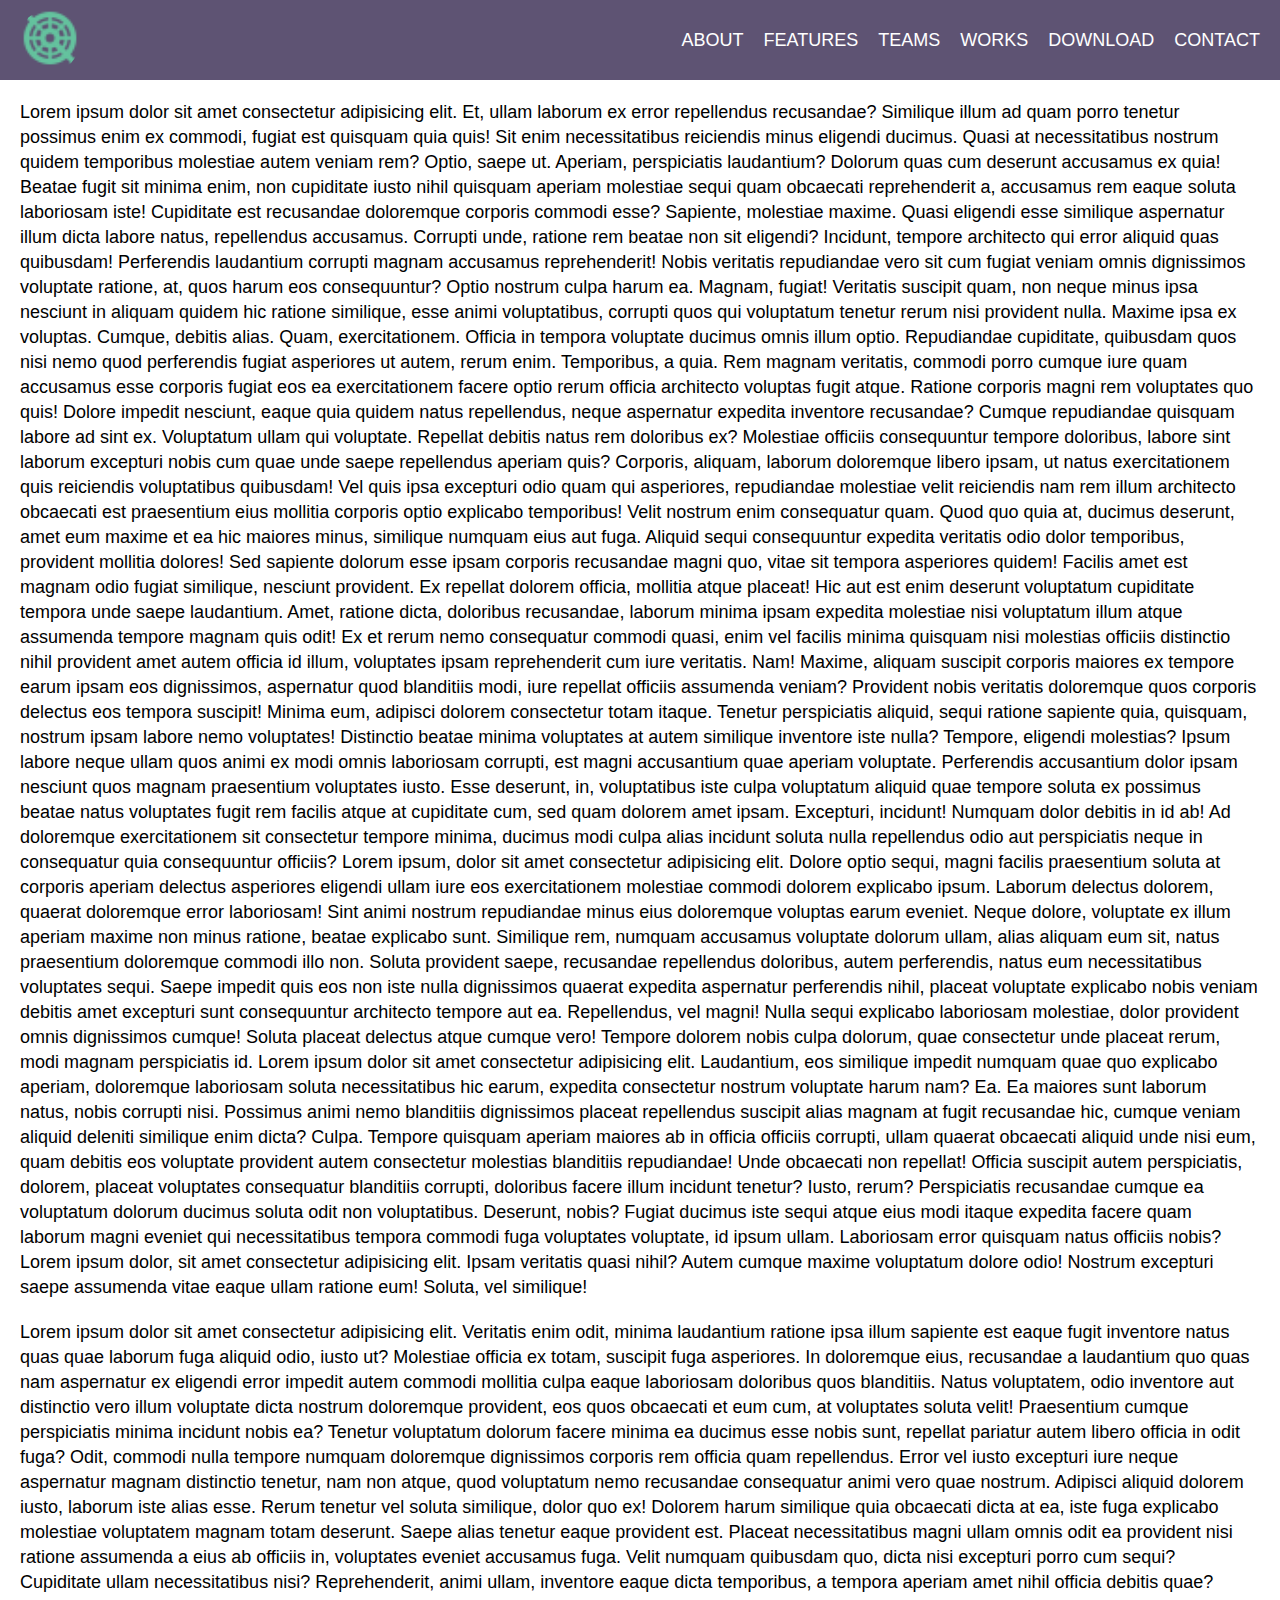
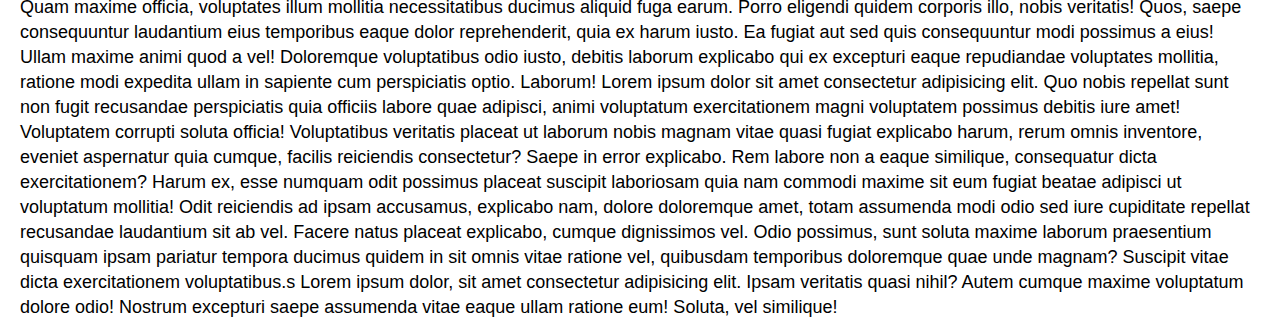
<file: burg/index.html>
<!DOCTYPE html>
<html lang="en">
<head>
    <meta charset="UTF-8">
    <meta name="viewport" content="width=device-width, initial-scale=1.0">
    <meta http-equiv="X-UA-Compatible" content="ie=edge">
    <link rel="stylesheet" href="style.css">
    <title>Document</title>
</head>
<body>
   <div class="wrapper">
    <header class="header">
        <div class="container">
            <div class="header-body">
                <a href="#" class="header-logo"><img src="Icon3.png" alt=""></a>
                <div class="header-burg">
                    <span></span>
                </div>
                <nav class="header-menu">
                    <ul class="header-list">
                        <li><a href="" class="header-link">About</a></li>
                        <li><a href="" class="header-link">Features</a></li>
                        <li><a href="" class="header-link">Teams</a></li>
                        <li><a href="" class="header-link">Works</a></li>
                        <li><a href="" class="header-link">Download</a></li>
                        <li><a href="" class="header-link">Contact</a></li>
                    </ul>
                </nav>
            </div>
        </div>
    </header>
    <div class="content">
        <div class="container">
            <div class="content-text">
                <p>Lorem ipsum dolor sit amet consectetur adipisicing elit. Et, ullam laborum ex error repellendus recusandae? Similique illum ad quam porro tenetur possimus enim ex commodi, fugiat est quisquam quia quis!
                Sit enim necessitatibus reiciendis minus eligendi ducimus. Quasi at necessitatibus nostrum quidem temporibus molestiae autem veniam rem? Optio, saepe ut. Aperiam, perspiciatis laudantium? Dolorum quas cum deserunt accusamus ex quia!
                Beatae fugit sit minima enim, non cupiditate iusto nihil quisquam aperiam molestiae sequi quam obcaecati reprehenderit a, accusamus rem eaque soluta laboriosam iste! Cupiditate est recusandae doloremque corporis commodi esse?
                Sapiente, molestiae maxime. Quasi eligendi esse similique aspernatur illum dicta labore natus, repellendus accusamus. Corrupti unde, ratione rem beatae non sit eligendi? Incidunt, tempore architecto qui error aliquid quas quibusdam!
                Perferendis laudantium corrupti magnam accusamus reprehenderit! Nobis veritatis repudiandae vero sit cum fugiat veniam omnis dignissimos voluptate ratione, at, quos harum eos consequuntur? Optio nostrum culpa harum ea. Magnam, fugiat!
                Veritatis suscipit quam, non neque minus ipsa nesciunt in aliquam quidem hic ratione similique, esse animi voluptatibus, corrupti quos qui voluptatum tenetur rerum nisi provident nulla. Maxime ipsa ex voluptas.
                Cumque, debitis alias. Quam, exercitationem. Officia in tempora voluptate ducimus omnis illum optio. Repudiandae cupiditate, quibusdam quos nisi nemo quod perferendis fugiat asperiores ut autem, rerum enim. Temporibus, a quia.
                Rem magnam veritatis, commodi porro cumque iure quam accusamus esse corporis fugiat eos ea exercitationem facere optio rerum officia architecto voluptas fugit atque. Ratione corporis magni rem voluptates quo quis!
                Dolore impedit nesciunt, eaque quia quidem natus repellendus, neque aspernatur expedita inventore recusandae? Cumque repudiandae quisquam labore ad sint ex. Voluptatum ullam qui voluptate. Repellat debitis natus rem doloribus ex?
                Molestiae officiis consequuntur tempore doloribus, labore sint laborum excepturi nobis cum quae unde saepe repellendus aperiam quis? Corporis, aliquam, laborum doloremque libero ipsam, ut natus exercitationem quis reiciendis voluptatibus quibusdam!
                Vel quis ipsa excepturi odio quam qui asperiores, repudiandae molestiae velit reiciendis nam rem illum architecto obcaecati est praesentium eius mollitia corporis optio explicabo temporibus! Velit nostrum enim consequatur quam.
                Quod quo quia at, ducimus deserunt, amet eum maxime et ea hic maiores minus, similique numquam eius aut fuga. Aliquid sequi consequuntur expedita veritatis odio dolor temporibus, provident mollitia dolores!
                Sed sapiente dolorum esse ipsam corporis recusandae magni quo, vitae sit tempora asperiores quidem! Facilis amet est magnam odio fugiat similique, nesciunt provident. Ex repellat dolorem officia, mollitia atque placeat!
                Hic aut est enim deserunt voluptatum cupiditate tempora unde saepe laudantium. Amet, ratione dicta, doloribus recusandae, laborum minima ipsam expedita molestiae nisi voluptatum illum atque assumenda tempore magnam quis odit!
                Ex et rerum nemo consequatur commodi quasi, enim vel facilis minima quisquam nisi molestias officiis distinctio nihil provident amet autem officia id illum, voluptates ipsam reprehenderit cum iure veritatis. Nam!
                Maxime, aliquam suscipit corporis maiores ex tempore earum ipsam eos dignissimos, aspernatur quod blanditiis modi, iure repellat officiis assumenda veniam? Provident nobis veritatis doloremque quos corporis delectus eos tempora suscipit!
                Minima eum, adipisci dolorem consectetur totam itaque. Tenetur perspiciatis aliquid, sequi ratione sapiente quia, quisquam, nostrum ipsam labore nemo voluptates! Distinctio beatae minima voluptates at autem similique inventore iste nulla?
                Tempore, eligendi molestias? Ipsum labore neque ullam quos animi ex modi omnis laboriosam corrupti, est magni accusantium quae aperiam voluptate. Perferendis accusantium dolor ipsam nesciunt quos magnam praesentium voluptates iusto.
                Esse deserunt, in, voluptatibus iste culpa voluptatum aliquid quae tempore soluta ex possimus beatae natus voluptates fugit rem facilis atque at cupiditate cum, sed quam dolorem amet ipsam. Excepturi, incidunt!
                Numquam dolor debitis in id ab! Ad doloremque exercitationem sit consectetur tempore minima, ducimus modi culpa alias incidunt soluta nulla repellendus odio aut perspiciatis neque in consequatur quia consequuntur officiis?
                    Lorem ipsum, dolor sit amet consectetur adipisicing elit. Dolore optio sequi, magni facilis praesentium soluta at corporis aperiam delectus asperiores eligendi ullam iure eos exercitationem molestiae commodi dolorem explicabo ipsum.
                Laborum delectus dolorem, quaerat doloremque error laboriosam! Sint animi nostrum repudiandae minus eius doloremque voluptas earum eveniet. Neque dolore, voluptate ex illum aperiam maxime non minus ratione, beatae explicabo sunt.
                Similique rem, numquam accusamus voluptate dolorum ullam, alias aliquam eum sit, natus praesentium doloremque commodi illo non. Soluta provident saepe, recusandae repellendus doloribus, autem perferendis, natus eum necessitatibus voluptates sequi.
                Saepe impedit quis eos non iste nulla dignissimos quaerat expedita aspernatur perferendis nihil, placeat voluptate explicabo nobis veniam debitis amet excepturi sunt consequuntur architecto tempore aut ea. Repellendus, vel magni!
                Nulla sequi explicabo laboriosam molestiae, dolor provident omnis dignissimos cumque! Soluta placeat delectus atque cumque vero! Tempore dolorem nobis culpa dolorum, quae consectetur unde placeat rerum, modi magnam perspiciatis id.
                    Lorem ipsum dolor sit amet consectetur adipisicing elit. Laudantium, eos similique impedit numquam quae quo explicabo aperiam, doloremque laboriosam soluta necessitatibus hic earum, expedita consectetur nostrum voluptate harum nam? Ea.
                Ea maiores sunt laborum natus, nobis corrupti nisi. Possimus animi nemo blanditiis dignissimos placeat repellendus suscipit alias magnam at fugit recusandae hic, cumque veniam aliquid deleniti similique enim dicta? Culpa.
                Tempore quisquam aperiam maiores ab in officia officiis corrupti, ullam quaerat obcaecati aliquid unde nisi eum, quam debitis eos voluptate provident autem consectetur molestias blanditiis repudiandae! Unde obcaecati non repellat!
                Officia suscipit autem perspiciatis, dolorem, placeat voluptates consequatur blanditiis corrupti, doloribus facere illum incidunt tenetur? Iusto, rerum? Perspiciatis recusandae cumque ea voluptatum dolorum ducimus soluta odit non voluptatibus. Deserunt, nobis?
                Fugiat ducimus iste sequi atque eius modi itaque expedita facere quam laborum magni eveniet qui necessitatibus tempora commodi fuga voluptates voluptate, id ipsum ullam. Laboriosam error quisquam natus officiis nobis? Lorem ipsum dolor, sit amet consectetur adipisicing elit. Ipsam veritatis quasi nihil? Autem cumque maxime voluptatum dolore odio! Nostrum excepturi saepe assumenda vitae eaque ullam ratione eum! Soluta, vel similique!</p>
                <p>Lorem ipsum dolor sit amet consectetur adipisicing elit. Veritatis enim odit, minima laudantium ratione ipsa illum sapiente est eaque fugit inventore natus quas quae laborum fuga aliquid odio, iusto ut?
                Molestiae officia ex totam, suscipit fuga asperiores. In doloremque eius, recusandae a laudantium quo quas nam aspernatur ex eligendi error impedit autem commodi mollitia culpa eaque laboriosam doloribus quos blanditiis.
                Natus voluptatem, odio inventore aut distinctio vero illum voluptate dicta nostrum doloremque provident, eos quos obcaecati et eum cum, at voluptates soluta velit! Praesentium cumque perspiciatis minima incidunt nobis ea?
                Tenetur voluptatum dolorum facere minima ea ducimus esse nobis sunt, repellat pariatur autem libero officia in odit fuga? Odit, commodi nulla tempore numquam doloremque dignissimos corporis rem officia quam repellendus.
                Error vel iusto excepturi iure neque aspernatur magnam distinctio tenetur, nam non atque, quod voluptatum nemo recusandae consequatur animi vero quae nostrum. Adipisci aliquid dolorem iusto, laborum iste alias esse.
                Rerum tenetur vel soluta similique, dolor quo ex! Dolorem harum similique quia obcaecati dicta at ea, iste fuga explicabo molestiae voluptatem magnam totam deserunt. Saepe alias tenetur eaque provident est.
                Placeat necessitatibus magni ullam omnis odit ea provident nisi ratione assumenda a eius ab officiis in, voluptates eveniet accusamus fuga. Velit numquam quibusdam quo, dicta nisi excepturi porro cum sequi?
                Cupiditate ullam necessitatibus nisi? Reprehenderit, animi ullam, inventore eaque dicta temporibus, a tempora aperiam amet nihil officia debitis quae? Quam maxime officia, voluptates illum mollitia necessitatibus ducimus aliquid fuga earum.
                Porro eligendi quidem corporis illo, nobis veritatis! Quos, saepe consequuntur laudantium eius temporibus eaque dolor reprehenderit, quia ex harum iusto. Ea fugiat aut sed quis consequuntur modi possimus a eius!
                Ullam maxime animi quod a vel! Doloremque voluptatibus odio iusto, debitis laborum explicabo qui ex excepturi eaque repudiandae voluptates mollitia, ratione modi expedita ullam in sapiente cum perspiciatis optio. Laborum!
                    Lorem ipsum dolor sit amet consectetur adipisicing elit. Quo nobis repellat sunt non fugit recusandae perspiciatis quia officiis labore quae adipisci, animi voluptatum exercitationem magni voluptatem possimus debitis iure amet!
                Voluptatem corrupti soluta officia! Voluptatibus veritatis placeat ut laborum nobis magnam vitae quasi fugiat explicabo harum, rerum omnis inventore, eveniet aspernatur quia cumque, facilis reiciendis consectetur? Saepe in error explicabo.
                Rem labore non a eaque similique, consequatur dicta exercitationem? Harum ex, esse numquam odit possimus placeat suscipit laboriosam quia nam commodi maxime sit eum fugiat beatae adipisci ut voluptatum mollitia!
                Odit reiciendis ad ipsam accusamus, explicabo nam, dolore doloremque amet, totam assumenda modi odio sed iure cupiditate repellat recusandae laudantium sit ab vel. Facere natus placeat explicabo, cumque dignissimos vel.
                Odio possimus, sunt soluta maxime laborum praesentium quisquam ipsam pariatur tempora ducimus quidem in sit omnis vitae ratione vel, quibusdam temporibus doloremque quae unde magnam? Suscipit vitae dicta exercitationem voluptatibus.s Lorem ipsum dolor, sit amet consectetur adipisicing elit. Ipsam veritatis quasi nihil? Autem cumque maxime voluptatum dolore odio! Nostrum excepturi saepe assumenda vitae eaque ullam ratione eum! Soluta, vel similique!</p>
            </div>
        </div>
    </div>
   </div>

<script src="https://code.jquery.com/jquery-3.4.1.slim.min.js"></script>
<script src="app.js"></script>
</body>
</html>
</file>
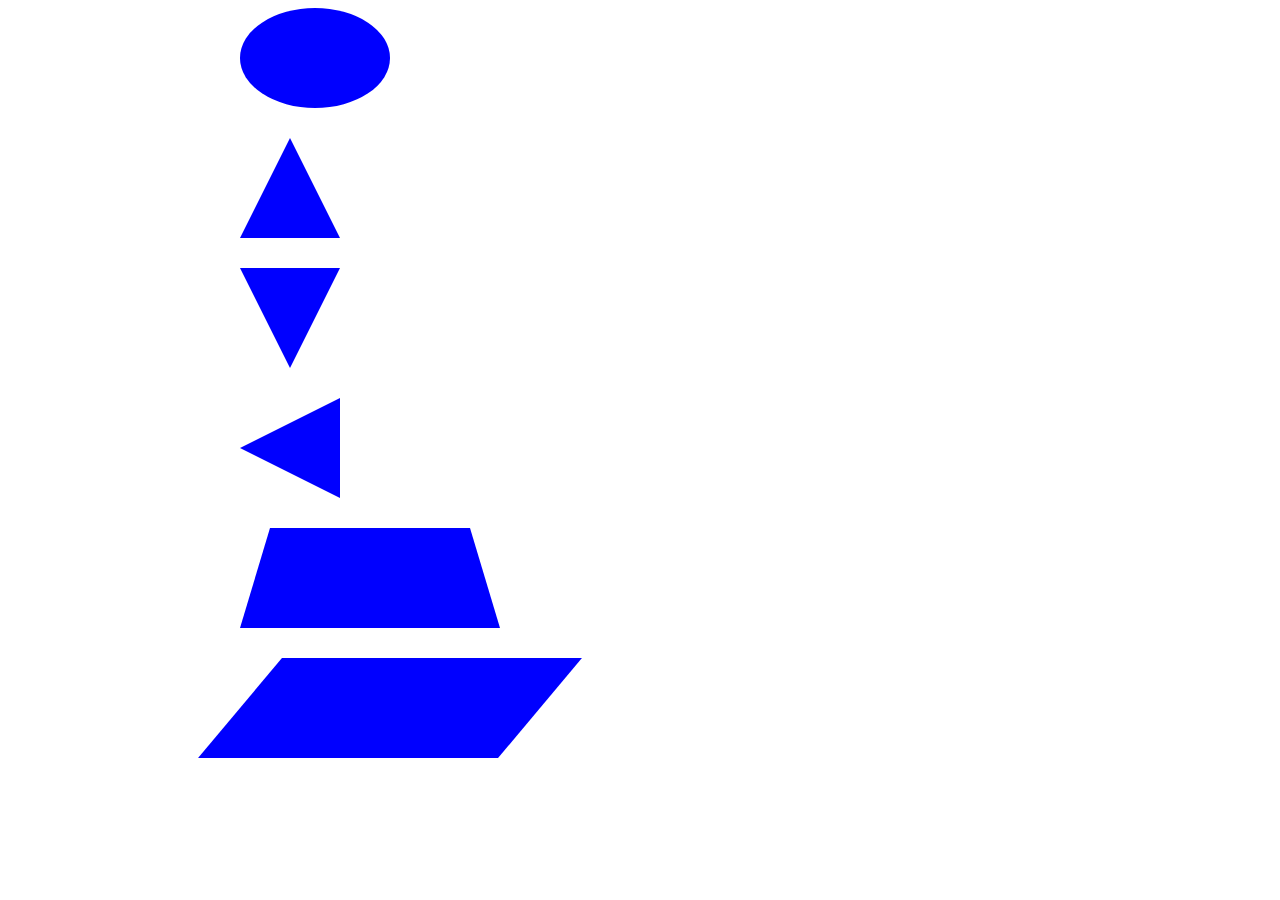
<file: fig/index.html>
<!DOCTYPE html>
<html lang="en">
<head>
    <meta charset="UTF-8">
    <meta name="viewport" content="width=device-width, initial-scale=1.0">
    <meta http-equiv="X-UA-Compatible" content="ie=edge">
    <link rel="stylesheet" href="style.css">
    <title>Document</title>
</head>
<body>
    <div class="block">
        <div class="figure">
            <div class="oval"></div>
        </div>
        <div class="figure">
            <div class="trial-up"></div>
        </div>
        <div class="figure">
            <div class="trial-down"></div>
        </div>
        <div class="figure">
            <div class="trial-left"></div>
        </div>
        <div class="figure">
            <div class="trial-right"></div>
        </div>
        <div class="figure">
            <div class="trapez"></div>
        </div>
        <div class="figure">
            <div class="paral"></div>
        </div>
    </div>
</body>
</html>
</file>
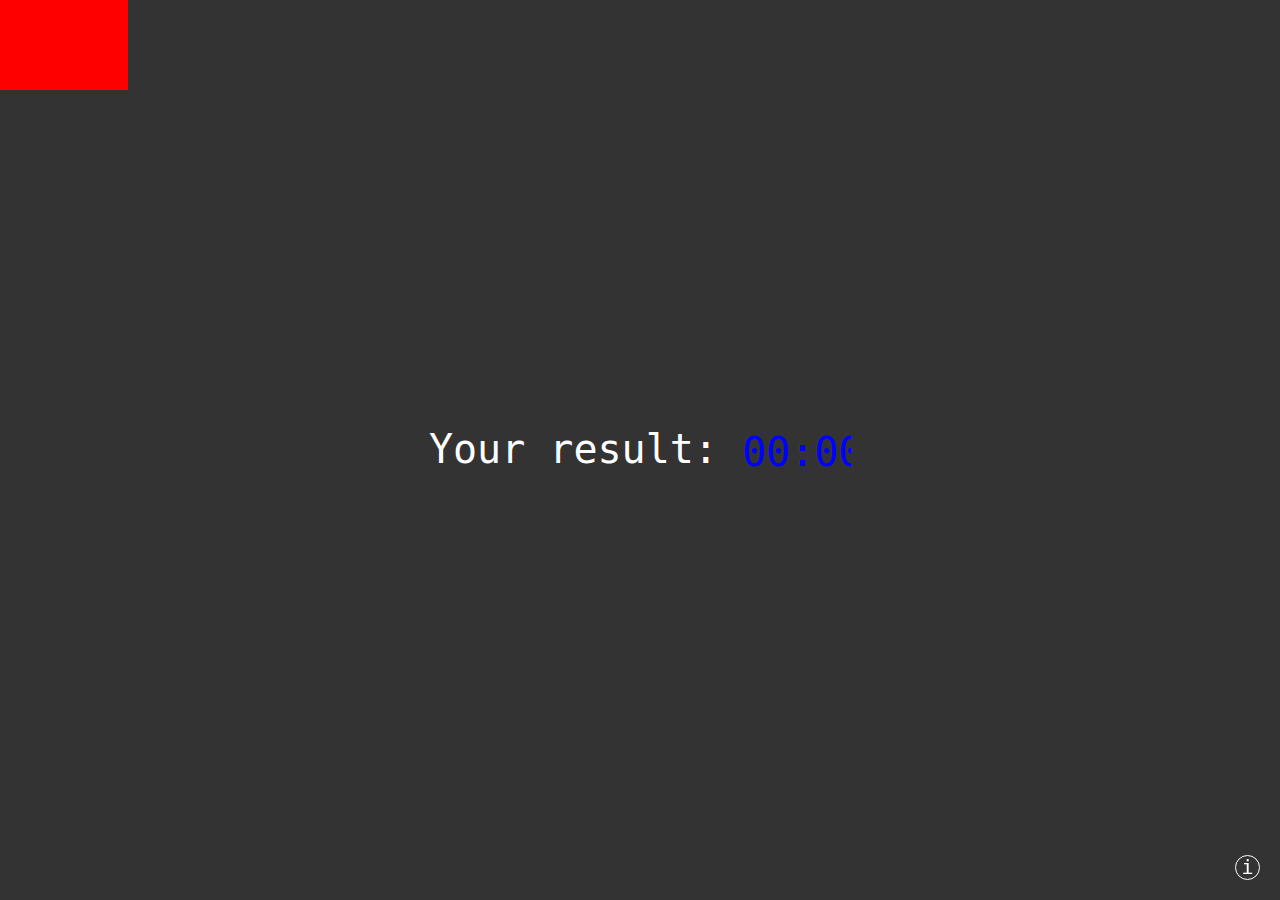
<file: game/index.html>
<!DOCTYPE html>
<html lang="en">
<head>
    <meta charset="UTF-8">
    <meta name="viewport" content="width=device-width, initial-scale=1.0">
    <meta http-equiv="X-UA-Compatible" content="ie=edge">
    <link rel="stylesheet" href="style.css">
    <title>Document</title>
</head>
<body>
    
    <div class="wrapper">
        <div class="game">
            <div class="game-body">
                <div class="game-item">
                    <div class="game-text">
                       Your result: <span></span>
                    </div>
                </div>
                <div class="game-count"></div>
            </div>
            <div class="game-win">Victory!</div>
        </div>
        <div class="info">
            <a href="#info" title="Game`s rules" class="info-item">i</a>
            <div id="info" class="info-body">
                <a href="#" class="info-close">X</a>
                <div class="info-text">
                    <p>Stay alife about 1 minute, walking from rectangle</p>
                    <p>The game starts after hover on gray field</p>
                    <p>When you go overflow the field? game reset!</p>
                </div>
            </div>
        </div>

    </div>

    <script src="app.js"></script>
</body>
</html>
</file>
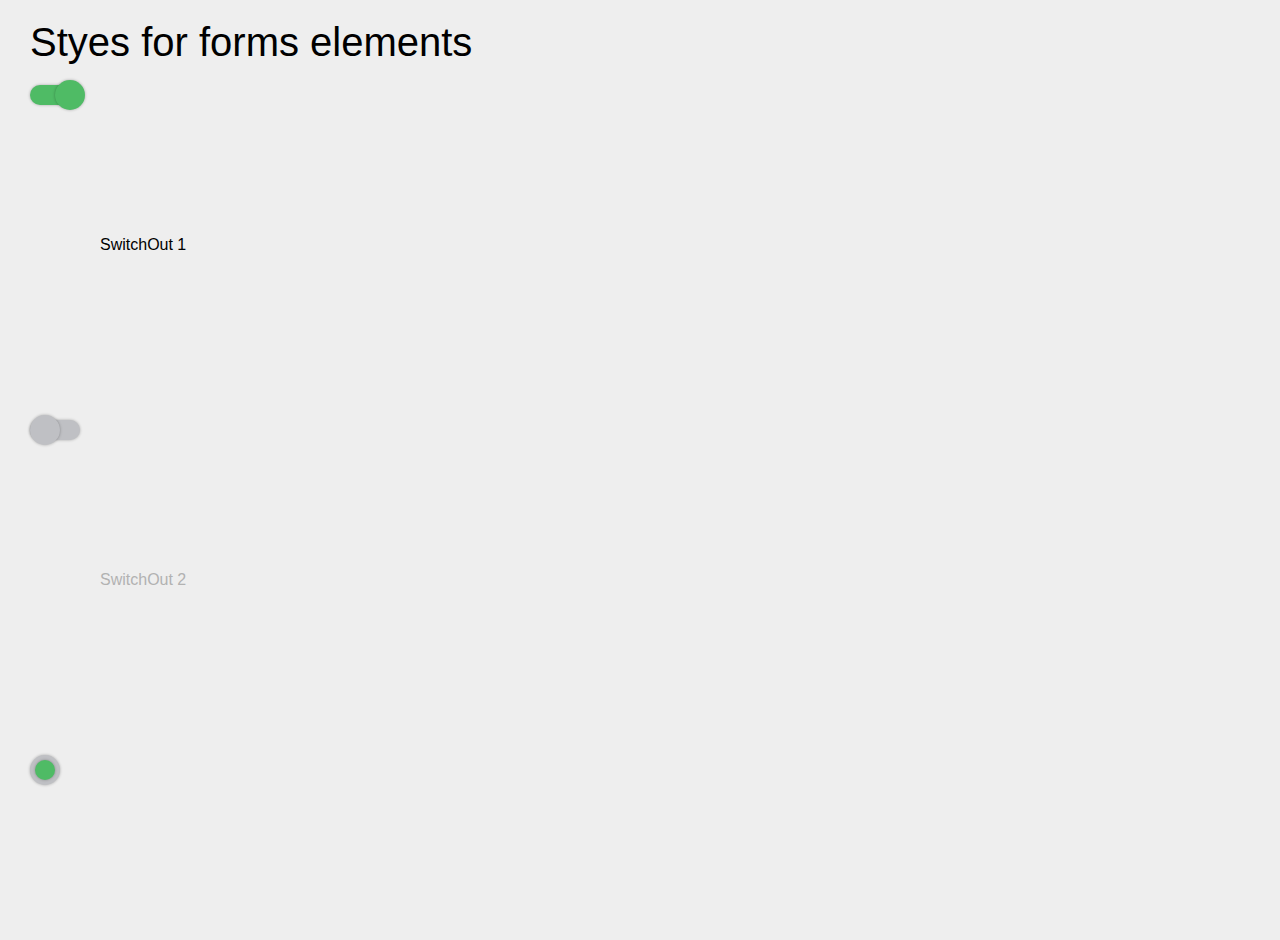
<file: radiobtn/index.html>
<!DOCTYPE html>
<html lang="en">
<head>
    <meta charset="UTF-8">
    <meta name="viewport" content="width=device-width, initial-scale=1.0">
    <meta http-equiv="X-UA-Compatible" content="ie=edge">
    <link rel="stylesheet" href="style.css">
    <title>Document</title>
</head>
<body>
   <div class="wrapper">
        <form action="#" class="block-form">
            <div class="block-form__title">Styes for forms elements</div>
            <div class="block-form__input">
                <div class="checkbox">
                    SwitchOut 1
                    <input type="checkbox" checked name="checkbox1">
                </div>
            </div>
            <div class="block-form__input">
                <div class="checkbox">
                    SwitchOut 2
                    <input type="checkbox" name="checkbox2">
                </div>
            </div>
            <div class="block-form__input">
                <div class="radiobtn">
                    <div class="radiobtn-item">
                        Radio 1
                        <input type="radio" checked name="nameradio" value="1">
                    </div>
                    <div class="radiobtn-item">
                        Radio 2
                        <input type="radio" name="nameradio" value="2">
                    </div>
                    <div class="radiobtn-item">
                        Radio 3
                        <input type="radio" name="nameradio" value="3">
                    </div>
                </div>
            </div>
            <button class="btn" type="submit"><span>Send Form</span></button>
       </form>
   </div>

<script src="https://code.jquery.com/jquery-3.4.1.slim.min.js"></script>
<script src="ap.js"></script>
</body>
</html>
</file>
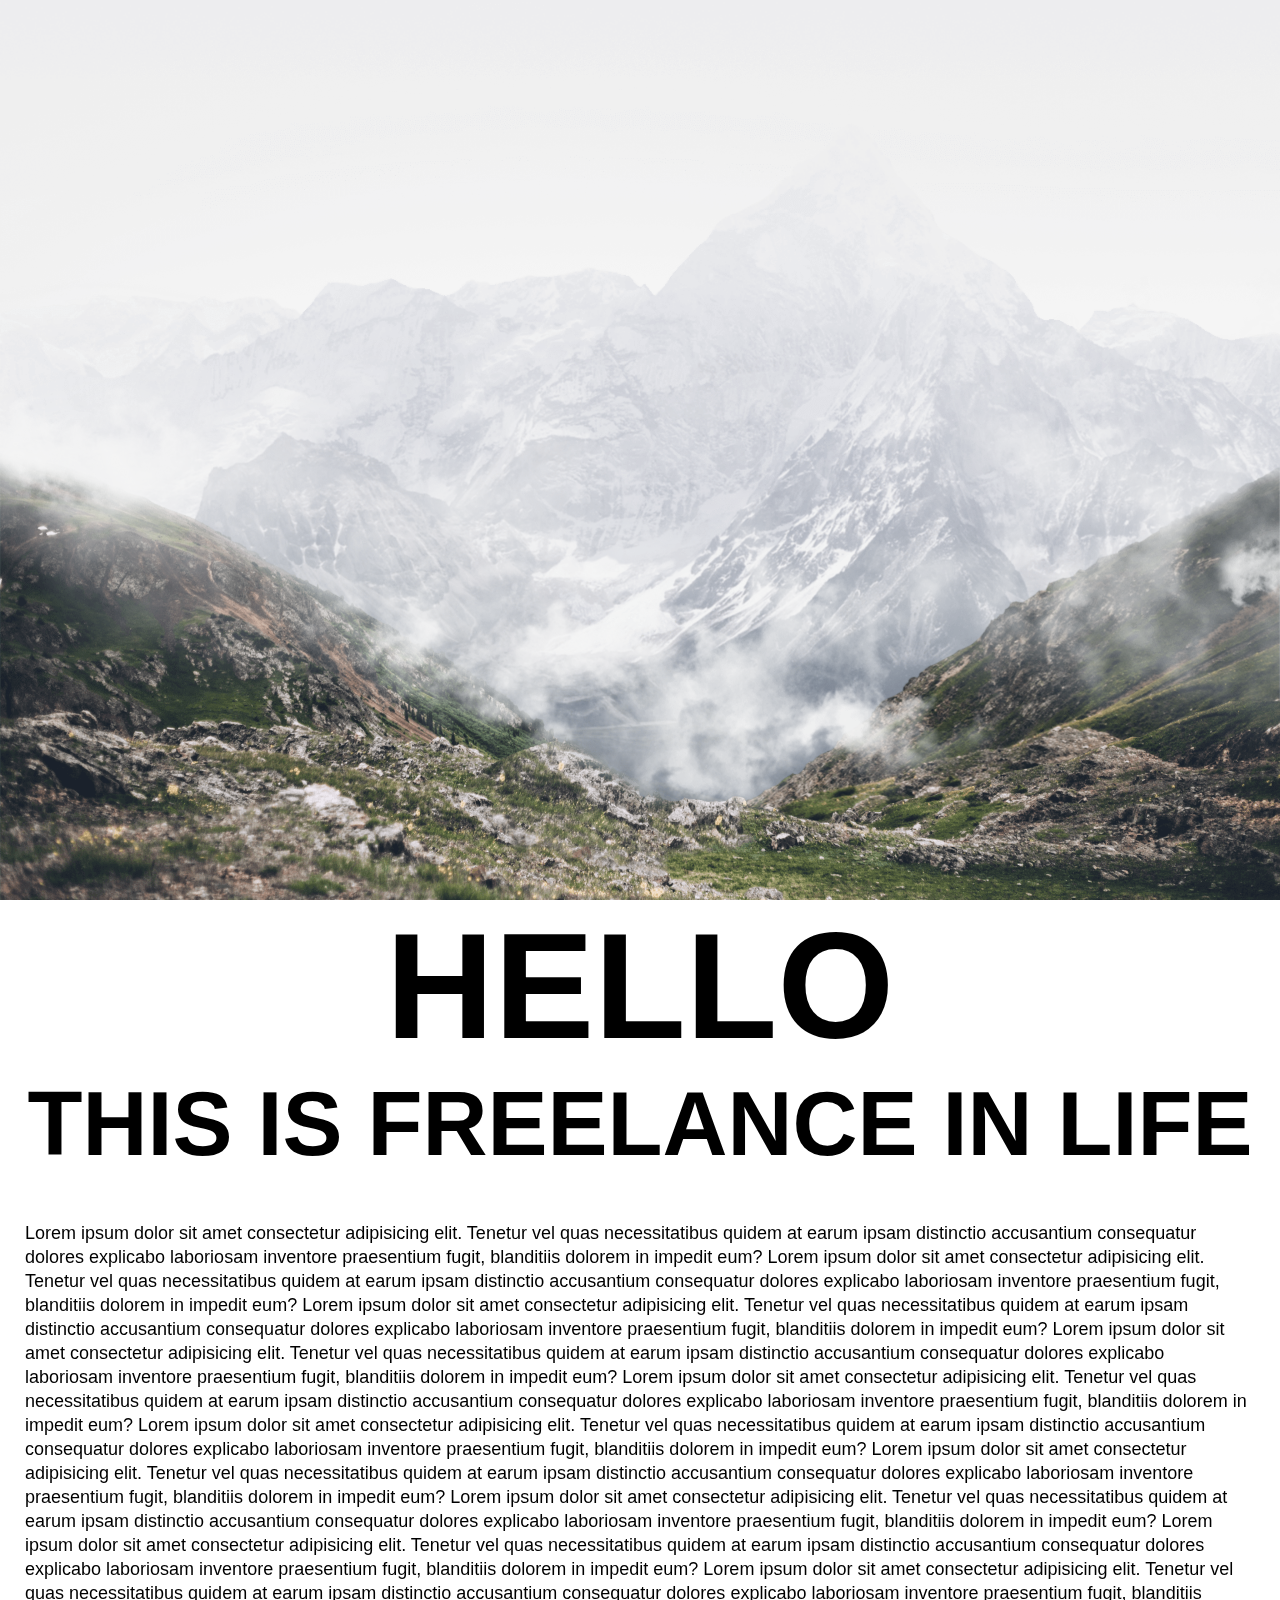
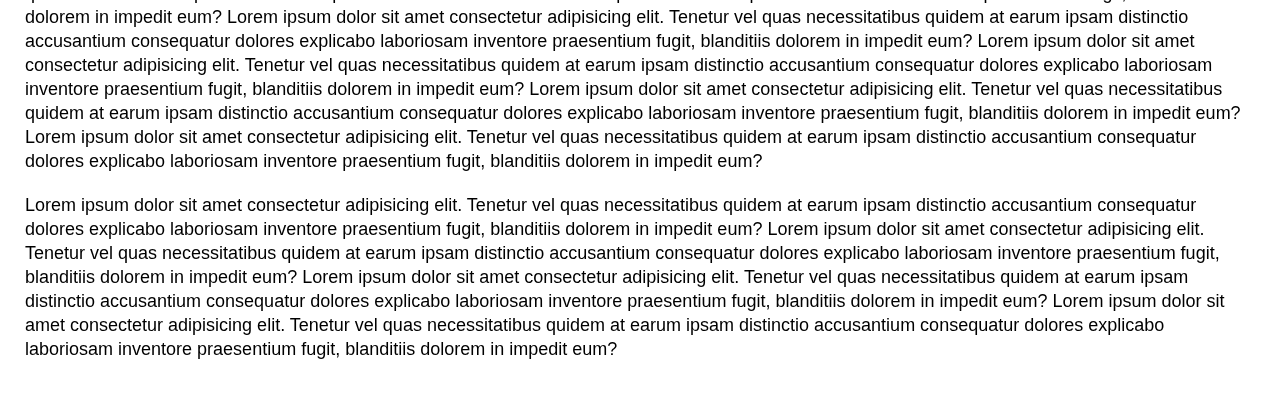
<file: radiobtn/paralax/index.html>
<!DOCTYPE html>
<html lang="en">
<head>
    <meta charset="UTF-8">
    <meta name="viewport" content="width=device-width, initial-scale=1.0">
    <meta http-equiv="X-UA-Compatible" content="ie=edge">
    <link rel="stylesheet" href="style.css">
    <title>Document</title>
</head>
<body>
   <div class="wrapper">
        <div class="page">
            <div class="paralax">
                <div class="paralax_mountain paralax_mountain-1"></div>
                <div class="paralax_mountain paralax_mountain-2"></div>
                <div class="paralax_mountain paralax_mountain-3"></div>
                <div class="paralax_fog"></div>
            </div>
            <div class="content">
                <div class="content_body">
                    <div class="content_header">
                        <h1 class="content_title">Hello</h1>
                        <h1 class="content_subtitle">This is freelance in life</h1>
                    </div>
                    <div class="content_article">
                        <p>Lorem ipsum dolor sit amet consectetur adipisicing elit. Tenetur vel quas necessitatibus quidem at earum ipsam distinctio accusantium consequatur dolores explicabo laboriosam inventore praesentium fugit, blanditiis dolorem in impedit eum?
                            Lorem ipsum dolor sit amet consectetur adipisicing elit. Tenetur vel quas necessitatibus quidem at earum ipsam distinctio accusantium consequatur dolores explicabo laboriosam inventore praesentium fugit, blanditiis dolorem in impedit eum?
                            Lorem ipsum dolor sit amet consectetur adipisicing elit. Tenetur vel quas necessitatibus quidem at earum ipsam distinctio accusantium consequatur dolores explicabo laboriosam inventore praesentium fugit, blanditiis dolorem in impedit eum?
                            Lorem ipsum dolor sit amet consectetur adipisicing elit. Tenetur vel quas necessitatibus quidem at earum ipsam distinctio accusantium consequatur dolores explicabo laboriosam inventore praesentium fugit, blanditiis dolorem in impedit eum?
                            Lorem ipsum dolor sit amet consectetur adipisicing elit. Tenetur vel quas necessitatibus quidem at earum ipsam distinctio accusantium consequatur dolores explicabo laboriosam inventore praesentium fugit, blanditiis dolorem in impedit eum?
                            Lorem ipsum dolor sit amet consectetur adipisicing elit. Tenetur vel quas necessitatibus quidem at earum ipsam distinctio accusantium consequatur dolores explicabo laboriosam inventore praesentium fugit, blanditiis dolorem in impedit eum?
                            Lorem ipsum dolor sit amet consectetur adipisicing elit. Tenetur vel quas necessitatibus quidem at earum ipsam distinctio accusantium consequatur dolores explicabo laboriosam inventore praesentium fugit, blanditiis dolorem in impedit eum?
                            Lorem ipsum dolor sit amet consectetur adipisicing elit. Tenetur vel quas necessitatibus quidem at earum ipsam distinctio accusantium consequatur dolores explicabo laboriosam inventore praesentium fugit, blanditiis dolorem in impedit eum?
                            Lorem ipsum dolor sit amet consectetur adipisicing elit. Tenetur vel quas necessitatibus quidem at earum ipsam distinctio accusantium consequatur dolores explicabo laboriosam inventore praesentium fugit, blanditiis dolorem in impedit eum?
                            Lorem ipsum dolor sit amet consectetur adipisicing elit. Tenetur vel quas necessitatibus quidem at earum ipsam distinctio accusantium consequatur dolores explicabo laboriosam inventore praesentium fugit, blanditiis dolorem in impedit eum?
                            Lorem ipsum dolor sit amet consectetur adipisicing elit. Tenetur vel quas necessitatibus quidem at earum ipsam distinctio accusantium consequatur dolores explicabo laboriosam inventore praesentium fugit, blanditiis dolorem in impedit eum?
                            Lorem ipsum dolor sit amet consectetur adipisicing elit. Tenetur vel quas necessitatibus quidem at earum ipsam distinctio accusantium consequatur dolores explicabo laboriosam inventore praesentium fugit, blanditiis dolorem in impedit eum?
                            Lorem ipsum dolor sit amet consectetur adipisicing elit. Tenetur vel quas necessitatibus quidem at earum ipsam distinctio accusantium consequatur dolores explicabo laboriosam inventore praesentium fugit, blanditiis dolorem in impedit eum?
                            Lorem ipsum dolor sit amet consectetur adipisicing elit. Tenetur vel quas necessitatibus quidem at earum ipsam distinctio accusantium consequatur dolores explicabo laboriosam inventore praesentium fugit, blanditiis dolorem in impedit eum?
                        </p>
                        <p>Lorem ipsum dolor sit amet consectetur adipisicing elit. Tenetur vel quas necessitatibus quidem at earum ipsam distinctio accusantium consequatur dolores explicabo laboriosam inventore praesentium fugit, blanditiis dolorem in impedit eum?
                            Lorem ipsum dolor sit amet consectetur adipisicing elit. Tenetur vel quas necessitatibus quidem at earum ipsam distinctio accusantium consequatur dolores explicabo laboriosam inventore praesentium fugit, blanditiis dolorem in impedit eum?
                            Lorem ipsum dolor sit amet consectetur adipisicing elit. Tenetur vel quas necessitatibus quidem at earum ipsam distinctio accusantium consequatur dolores explicabo laboriosam inventore praesentium fugit, blanditiis dolorem in impedit eum?
                            Lorem ipsum dolor sit amet consectetur adipisicing elit. Tenetur vel quas necessitatibus quidem at earum ipsam distinctio accusantium consequatur dolores explicabo laboriosam inventore praesentium fugit, blanditiis dolorem in impedit eum?
                        </p>
                    </div>
                </div>
            </div>
        </div>
   </div>

<script src="https://code.jquery.com/jquery-3.4.1.slim.min.js"></script>
<script src="app.js"></script>
</body>
</html>
</file>
<file: burg/style.css>
* {
    padding: 0;
    margin: 0;
    border: 0;
    box-sizing: border-box;
}
html, body {
    height: 100%;
    font-family: Arial, Helvetica, sans-serif;
}
.wrapper {
    
}
.container {
    min-width: 1180px;
    margin: 0 auto;
    padding: 0 20px;
}

.header {
    position: fixed;
    width: 100%;
    top: 0; left: 0;
    z-index: 50;
}
.header::before {
    content: "";
    position: absolute;
    width: 100%; height: 100%;
    top: 0; left: 0;
    background-color: #5e5373;
}
.header-body {
    position: relative;
    z-index: 2;
    display: flex;
    justify-content: space-between;
    height: 80px;
    align-items: center;
}
.header-logo {
    flex: 0 0 60px;
    border-radius: 50%;
    overflow: hidden;
    display: block;
}
.header-logo img {
    min-width: 100%;
}
.header-burg {}
.header-menu {}
.header-list {
    display: flex;
}
.header-list li {
    list-style: none;
}
.header-link {
    text-transform: uppercase;
    color: #fff;
    text-decoration: none;
    margin-left: 20px;
    font-size: 18px;
}
.content {
    padding-top: 100px;
}
.content-text {
    font-size: 18px;
    line-height: 25px;
}
.content-text p {
    margin-bottom: 20px;
}
</file>
<file: fig/style.css>
.block {
    width: 800px;
    margin: 0 auto;
    text-align: center;
}
.figure {
    margin-bottom: 30px;
}
.oval {
    width: 150px; height: 100px;
    border-radius: 50%;
    background-color: blue;
}
.trial-up {
    width: 0; height: 0;
    border-left: 50px solid transparent;
    border-right: 50px solid transparent;
    border-bottom: 100px solid blue;
}
.trial-down {
    width: 0; height: 0;
    border-left: 50px solid transparent;
    border-right: 50px solid transparent;
    border-top: 100px solid blue;
}
.trial-left {
    width: 0; height: 0;
    border-top: 50px solid transparent;
    border-bottom: 50px solid transparent;
    border-right: 100px solid blue;
}
.trapez {
    width: 200px;
    border-bottom: 100px solid blue;
    border-left: 30px solid transparent;
    border-right: 30px solid transparent;
}
.paral {
    width: 300px; height: 100px;
    background-color: blue;
    transform: skew(-40deg);
}
</file>
<file: game/style.css>
*, *::before, *::after {
    margin: 0;
    padding: 0;
    border: 0;
    box-sizing: border-box;
}
html, body {
    height: 100%;
    font-family: consolas, monospace;
    background-color: #333;
    font-size: 16px;
    color: white;
}
a {
    text-decoration: none;
}
.wrapper {
    min-height: 100%;
    position: relative;
    overflow: hidden;
}
.game {
    position: fixed;
    width: 100%;
    height: 100%;
    top: 0; left: 0;
    cursor: pointer;
}

.game:hover .game-win {
    animation: win 60s steps(1) forwards;
}
.game:hover .game-count::after{
    animation: timer_1 60s steps(60) forwards;
}
.game:hover .game-text span::after{
    animation: timer_2 60s steps(60) forwards;
}
.game-body:hover .game-count::after,
.game-body:hover .game-text span::after{
    animation-play-state: paused;
}

.game-body,
.game-item {
    position: absolute;
    width: 100%;
    height: 100%;
    top: 0; left: 0;
    pointer-events: none;
}
.game-body::before,
.game-body::after,
.game-item::before,
.game-item::after {
    content: "";
    pointer-events: all;
    width: 10vw; height: 10vh;
    position: absolute;
    top: 0; left: 0;
    z-index: 1;
    display: inline-block;
}
.game-body::before {
    background-color: yellow;
    animation: fly_1 3s infinite;
}
.game-body::after {
    background-color: blue;
    animation: fly_2 7s infinite;
}
.game-item::after {
    background-color: red;
    animation: fly_4 11s infinite;
}
.game-item::before {
    background-color: green;
    animation: fly_3 5s infinite;
}

@keyframes fly_1 {
    25% {transform: translate(66.667vw, 0vh);}
    50% {transform: translate(66.667vw, 66.667vh);}
    75% {transform: translate(0vw, 66.667vh);}
    0%, 100% {transform: translate(0px, 0px);}
}
@keyframes fly_2 {
    25% {transform: translate(0vw, 66.667vh);}
    50% {transform: translate(66.667vw, 66.667vh);}
    75% {transform: translate(66.667vw, 0vh);}
    0%, 100% {transform: translate(0px, 0px);}
}
@keyframes fly_3 {
    25% {transform: translate(66.667vw, 0vh);}
    50% {transform: translate(0vw, 66.667vh);}
    75% {transform: translate(66.667vw, 66.667vh);}
    0%, 100% {transform: translate(0px, 0px);}
}
@keyframes fly_4 {
    25% {transform: translate(66.667vw, 0vh);}
    50% {transform: translate(66.667vw, 66.667vh);}
    75% {transform: translate(0vw, 66.667vh);}
    0%, 100% {transform: translate(0px, 0px);}
}

@keyframes win {
    0% {}
    100% {
        visibility: visible;
    }
}

@keyframes timer_1 {
    0% {
        text-indent: -300ch;
    }
    50% {
        color: yellow;
    }
    100% {
        color: red;
        text-indent: 0ch;
    }
}
@keyframes timer_2 {
    0% {
        text-indent: 0ch;
    }
    50% {
        color: yellow;
    }
    100% {
        color: red;
        text-indent: -300ch;
    }
}

.game-body:hover::before,
.game-body:hover::after
.game-body:hover .game-item::before
.game-body:hover .game-item::after {
    display: none;
}
.game-body:hover .game-item {
    position: fixed;
    width: 100%; height: 100%;
    z-index: 20;
    background-color: #333;
    display: flex;
    justify-content: center;
    align-items: center;
    text-align: center;
    pointer-events: all;
}
.game-body:hover .game-text {
    visibility: visible;
}

.game-text {
    font-size: 40px;
    visibility: hidden;
}
.game-text span {
    font-size: 40px;
    width: 109px;
    display: inline-block;
    vertical-align: middle;
    overflow: hidden;
    color: blue;
}
.game-count {
    position: absolute;
    bottom: 20px; left: 20px;width: 72px;
    font-size: 26px;overflow: hidden;
    white-space: nowrap;
}
.game-text span:after,
.game-count::after {
    display: block;
    content: "00:0000:0100:0200:0300:0400:0500:0600:0700:0800:0900:1000:1100:1200:1300:1400:1500:1600:1700:1800:1900:2000:2100:2200:2300:2400:2500:2600:2700:2800:2900:3000:3100:3200:3300:3400:3500:3600:3700:3800:3900:4000:4100:4200:4300:4400:4500:4600:4700:4800:4900:5000:5100:5200:5300:5400:5500:5600:5700:5800:5901:00";
}
.game-win {
    position: fixed;
    width: 100%;
    height: 100%;
    top: 0; left: 0; 
    z-index: 10;
    background-color: #333;
    display: flex;
    justify-content: center;
    align-items: center;
    text-align: center;
    font-size: 40px;
    visibility: hidden;
}
.info {
    position: absolute;
    right: 20px; bottom: 20px;
    z-index: 50;
}
.info-item {
    display: inline-block;
    font-size: 20px;
    color: white;
    width: 25px; height: 25px;
    border-radius: 50%;
    border: 1px solid white;
    line-height: 23px;
    text-align: center;
}
.info-body {
    display: none;
    position: absolute;
    bottom: 0; right: 0;
    background-color: black;
    width: 250px;
    padding: 40px 5px 35px 20px;
    border-radius: 0 0 15px 0;
}
.info-body:target {
    display: block;
}
.info-close {
    position: absolute;
    top: 10px; right: 10px;
    font-size: 18px;
    color: white;
}
.info-text {
    margin: 0 15px 0 0;
}
.info-text p {
    margin: 0 0 10px 0;
}
.info-text p:last-child {
    margin: 0;
}
</file>
<file: radiobtn/style.css>
* {
    padding: 0;
    margin: 0;
    border: 0;
}
html, body {
    height: 100%;
}
body {
    background-color: #eee;
    font-family: Arial, Helvetica, sans-serif;
}
.wrapper {
    width: 100%;
    min-height: 100%;
    height: 100%;
    overflow: hidden;
    padding: 20px 30px;
}
.block-form__title {
    font-size: 40px;
    margin-bottom: 20px;
}
.block-form__input {
    margin-bottom: 15px;
}
.checkbox {
    font-size: 16px;
    line-height: 20;
    padding: 0 0 0 70px;
    position: relative;
    cursor: pointer;
    color: #b2b2b2;
    transition: all .3s ease 0s;
}
.checkbox::before {
    content: "";
    width: 50px; height: 20px;
    border-radius: 20px;
    background-color: #bfc0c4;
    position: absolute;
    top: 0;
    left: 0;
    box-shadow: 0 0 3px rgba(0, 0, 0, 0.3);
}
.checkbox::after {
    content: "";
    position: absolute;
    width: 30px; height: 30px;
    border-radius: 50%;
    background-color: #bfc0c4;
    top: -5px;
    left: 0;
    box-shadow: 0 0 3px rgba(0, 0, 0, 0.3);
}
.checkbox.active {
    color: #000;
}
.checkbox.active::before {
    background-color: #4fbb65;
}
.checkbox.active::after {
    background-color: #4fbb65; 
    left: 25px;   
}
.checkbox input {
    display: none;
}

.radiobtn-item {
    position: relative;
    padding: 0 0 0 45px;
    transition: all .3s ease 0s;
    font-size: 16px;
    line-height: 30;
    color: #b2b2b2;
    margin-bottom: 20px;
    cursor: pointer;
}
.radiobtn-item.active {
    color: black;
}
.radiobtn-item.active::after {
    transform: scale(1);
}
.radiobtn-item::before {
    content: "";
    width: 30px; height: 30px;
    background-color: #bfc0c4;
    position: absolute;
    top: 0;
    left: 0;
    border-radius: 50%;
    box-shadow: 0 0 3px rgba(0, 0, 0, 0.3);
}
.radiobtn-item::after {
    content: "";
    width: 20px; height: 20px;
    background-color: #4fbb65;
    position: absolute;
    top: 5px;
    left: 5px;
    border-radius: 50%;
    box-shadow: 0 0 3px rgba(0, 0, 0, 0.3);
    transition: all .3s ease 0s;
    transform: scale(0);
}
.btn {
    line-height: 60;
    display: inline-block;
    cursor: pointer;
    letter-spacing: 8px;
    text-transform: uppercase;
    padding: 0 30px;
    font-size: 18px;
    border-radius: 25px;
    background-color: #bfc0c4;
    transition: all .3s ease 0s;
    position: relative;
}
.btn span {
    position: relative;
    z-index: 2;
}
.btn:before {
    position: absolute;
    width: 100%; height: 100%;
    top: 0; left: 0;
    border-radius: 25px;
    background-color: #4fbb65;
    transition: all .3s ease 0s;
}
.btn:hover {
    color: black;
}
.btn:hover::before {
    transition: all .3s ease 0s;
    transform: scale(1);
}
</file>
<file: radiobtn/paralax/style.css>
*, *:before, *:after {
    padding: 0;
    margin: 0;
    border: 0;
    box-sizing: border-box;
}
html, body {
    height: 100%;
}
body {
    font-family: Arial, Helvetica, sans-serif;
}
.wrapper {
    width: 100%;
    min-height: 100%;
    height: 100%;
    overflow: hidden;
}
.page {
    position: absolute;
    width: 100%; height: 100%;
    top: 0; left: 0;
}
.paralax {
    position: relative;
    height: 100%;
}
.paralax_mountain {
    position: fixed;
    width: 100%; height: 100%;
    top: 0; left: 0;
}
.paralax_mountain-1 {
    background: url("img/m_1.png") 0 0 / cover no-repeat;
}
.paralax_mountain-2 {
    z-index: 1;
    background: url("img/m_2.png") bottom right / 45% no-repeat;
}
.paralax_mountain-3 {
    z-index: 1;
    background: url("img/m_3.png") left bottom / 100% no-repeat;
}
.paralax_fog {
    background: url("img/fog_1.png") bottom  / 100% no-repeat;
    position: fixed;
    width: 100%; height: 100%;
    top: 0; left: 0;
    z-index: 2;
}
.content {
    position: relative;

}
.content_body {
    min-width: 1170px;
    margin: 0 auto;
}
.content_header {
    text-align: center;
    text-transform: uppercase;
    margin-bottom: 20px;
    padding: 0 20px;
}
.content_title {
    font-size: 150px;
}
.content_subtitle {
    font-size: 90px;
}
.content_article {
    background-color: rgba(255, 255, 255, 0.5);
    padding: 25px;
    font-size: 18px;
    line-height: 24px;
}
.content_article p {
    margin-bottom: 20px;
}
</file>
